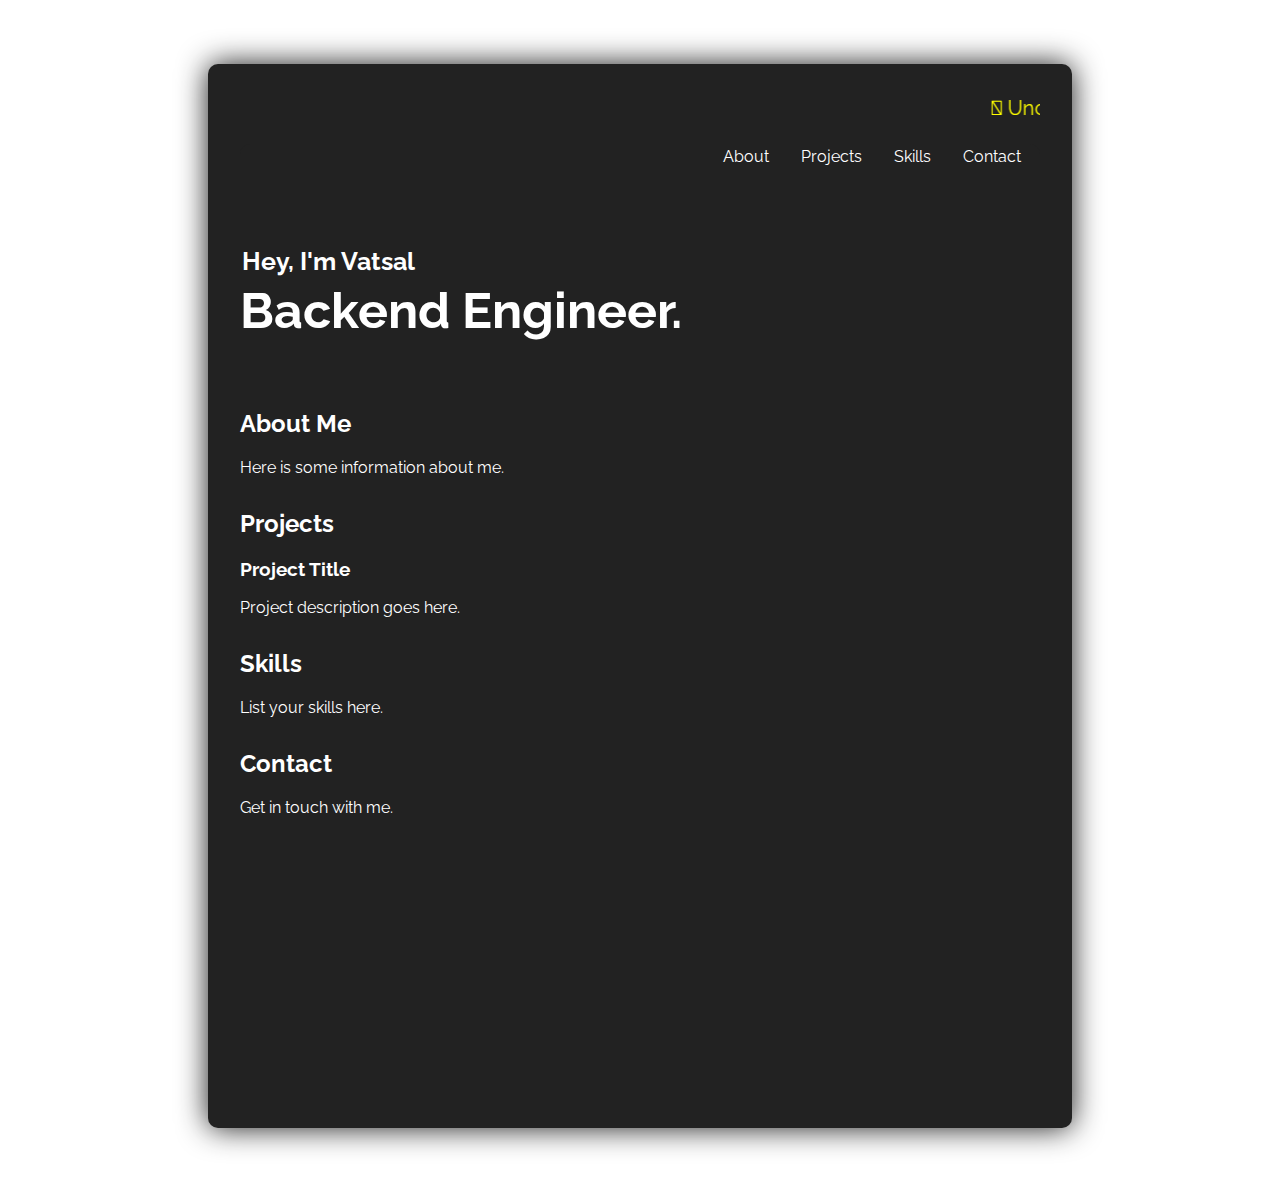
<file: index.html>
<!DOCTYPE html>
<html lang="en">
  <head>
    <meta charset="UTF-8" />
    <meta name="viewport" content="width=device-width, initial-scale=1.0" />
    <title>Vatsal | Backend Developer</title>
    <link
      rel="icon"
      href="https://raw.githubusercontent.com/vatsalunadkat/vatsalunadkat.github.io/960b41465e86bcf116332fce9e14cc5dfc517517/images/icons/favicon_1.png"
    />
    <link rel="stylesheet" href="styles.css" />
    <link rel="preconnect" href="https://fonts.googleapis.com" />
    <link rel="preconnect" href="https://fonts.gstatic.com" crossorigin />
    <link
      href="https://fonts.googleapis.com/css2?family=Raleway:ital,wght@0,100..900;1,100..900&display=swap"
      rel="stylesheet"
    />
  </head>
  <body>
    <div class="container">
      <marquee>&#xf071; Under Construction &#xf071;</marquee>

      <header>
        <nav>
          <ul>
            <li><a href="#about">About</a></li>
            <li><a href="#projects">Projects</a></li>
            <li><a href="#skills">Skills</a></li>
            <li><a href="#contact">Contact</a></li>
          </ul>
        </nav>
      </header>

      <section id="hero">
        <span class="name">Hey, I'm Vatsal</span>
        <h1><span class="role">Backend Engineer.</span></h1>
      </section>

      <section id="about">
        <h2>About Me</h2>
        <p>Here is some information about me.</p>
      </section>

      <section id="projects">
        <h2>Projects</h2>
        <div class="project">
          <h3>Project Title</h3>
          <p>Project description goes here.</p>
        </div>
      </section>

      <section id="skills">
        <h2>Skills</h2>
        <p>List your skills here.</p>
      </section>

      <section id="contact">
        <h2>Contact</h2>
        <p>Get in touch with me.</p>
      </section>
    </div>
    <script src="scripts.js"></script>
  </body>
</html>
</file>
<file: styles.css>
body {
    font-family: "Raleway", sans-serif;
    margin: 0;
    padding: 2em 0; /* Add padding to top and bottom */
    box-sizing: border-box;
    background: url('https://raw.githubusercontent.com/vatsalunadkat/vatsalunadkat.github.io/960b41465e86bcf116332fce9e14cc5dfc517517/images/backgrounds/hatching-7098132_1920.png') no-repeat center center fixed;
    background-size: cover;
    display: flex;
    justify-content: center;
    align-items: flex-start; /* Align items to the start of the flex container */
    min-height: 100vh; /* Ensure the background covers the full height of the viewport */
}

.container {
    width: 800px;
    min-height: 1000px;
    background-color: #222222; /* Dark theme background */
    color: #fff; /* White text */
    box-shadow: 0 0 30px rgba(0, 0, 0, 0.9); /* shadow effect */
    padding: 2em;
    margin: 2em 0;
    border-radius: 10px; /* rounded corners */
}

marquee {
    margin-bottom: 1em;
    font-size: 20px;
    color: yellow;
}

header {
    background-color: #222222;
    color: #fff;
    padding: 0.2em;
    text-align: right; /* Align text to the right */
    border-radius: 10px 10px 0 0; /* rounded corners */

}

header nav ul {
    list-style: none;
    padding: 0;
    display: flex;
    justify-content: flex-end; /* Align navigation to the right */
    margin: 0;
}

header nav ul li {
    margin: 0 1em;
}

header nav ul li a {
    color: #fff;
    text-decoration: none;
}

section {
    margin-bottom: 2em;
}

#hero {
    text-align: left;
    margin-top: 5em;
    margin-bottom: 5em;
    line-height: 150%;
}

#projects .project {
    margin-bottom: 2em;
}

.name {
    font-family: "Raleway", sans-serif;
    font-weight: bold;
    font-size: 25px;
    margin-left: 2px;
}

.anim-text-flow span {
    margin-top: 1px;
    font-size: 50px;
    font-family: "Raleway", sans-serif;
    animation-name: anim-text-flow-keys;
    animation-duration: 60s;
    animation-iteration-count: infinite;
    animation-direction: alternate;
    animation-fill-mode: forwards;
}

/* Keyframe loop */
@keyframes anim-text-flow-keys {
    0% { color: hsla(85, 60%, 60%, 1); }
    5% { color: hsla(170, 60%, 60%, 1); }
    10% { color: hsla(255, 60%, 60%, 1); }
    15% { color: hsla(340, 60%, 60%, 1); }
    20% { color: hsla(425, 60%, 60%, 1); }
    25% { color: hsla(510, 60%, 60%, 1); }
    30% { color: hsla(595, 60%, 60%, 1); }
    35% { color: hsla(680, 60%, 60%, 1); }
    40% { color: hsla(765, 60%, 60%, 1); }
    45% { color: hsla(850, 60%, 60%, 1); }
    50% { color: hsla(935, 60%, 60%, 1); }
    55% { color: hsla(1020, 60%, 60%, 1); }
    60% { color: hsla(1105, 60%, 60%, 1); }
    65% { color: hsla(1190, 60%, 60%, 1); }
    70% { color: hsla(1275, 60%, 60%, 1); }
    75% { color: hsla(1360, 60%, 60%, 1); }
    80% { color: hsla(1445, 60%, 60%, 1); }
    85% { color: hsla(1530, 60%, 60%, 1); }
    90% { color: hsla(1615, 60%, 60%, 1); }
    95% { color: hsla(1700, 60%, 60%, 1); }
    100% { color: hsla(1785, 60%, 60%, 1); }
}

/* Element animation delay loop */
.anim-text-flow span:nth-child(1) { animation-delay: 0s; }
.anim-text-flow span:nth-child(2) { animation-delay: -0.2s; }
.anim-text-flow span:nth-child(3) { animation-delay: -0.4s; }
.anim-text-flow span:nth-child(4) { animation-delay: -0.6s; }
.anim-text-flow span:nth-child(5) { animation-delay: -0.8s; }
.anim-text-flow span:nth-child(6) { animation-delay: -1.0s; }
.anim-text-flow span:nth-child(7) { animation-delay: -1.2s; }
.anim-text-flow span:nth-child(8) { animation-delay: -1.4s; }
.anim-text-flow span:nth-child(9) { animation-delay: -1.6s; }  /* Middle */
.anim-text-flow span:nth-child(10) { animation-delay: -1.4s; }
.anim-text-flow span:nth-child(11) { animation-delay: -1.2s; }
.anim-text-flow span:nth-child(12) { animation-delay: -1.0s; }
.anim-text-flow span:nth-child(13) { animation-delay: -0.8s; }
.anim-text-flow span:nth-child(14) { animation-delay: -0.6s; }
.anim-text-flow span:nth-child(15) { animation-delay: -0.4s; }
.anim-text-flow span:nth-child(16) { animation-delay: -0.2s; }
.anim-text-flow span:nth-child(17) { animation-delay: 0s; }
</file>
